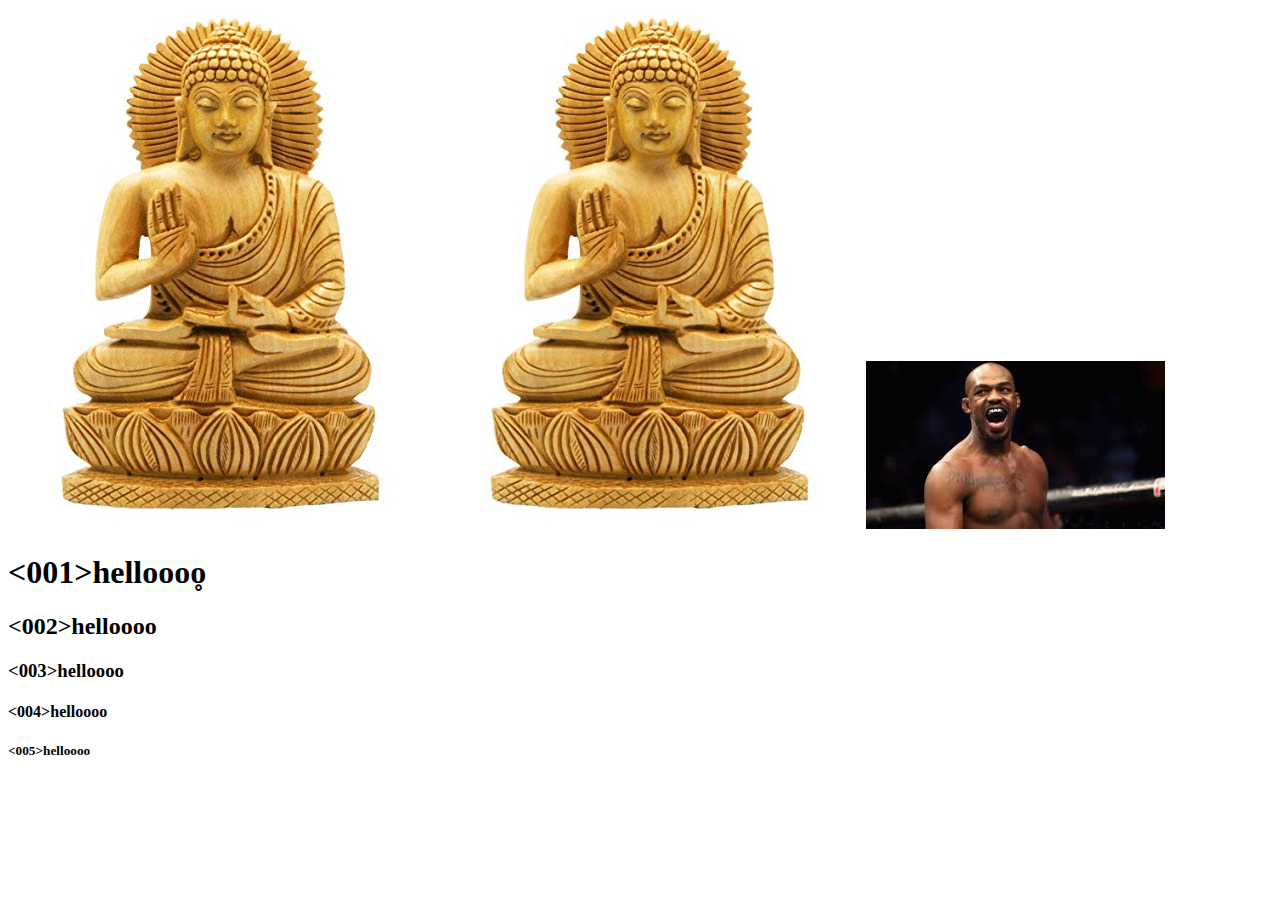
<file: 006_relative-absolute/index.html>
<!DOCTYPE html>
<html lang="en">
<head>
    <meta charset="UTF-8">
    <title>Title</title>
    <link rel="stylesheet" href="main.css">
</head>
<body>
<!--examples of relative urls-->
<img src="buddha.jpg" alt="buddha">
<img src="img/god.jpg" alt="">

<!--examples of absolute urls-->
<img src="[data-uri]"
     alt="">

<h1><001>helloooo̥</001></h1>
<h2><002>helloooo</002></h2>
<h3><003>helloooo</003></h3>
<h4><004>helloooo</004></h4>
<h5><005>helloooo</005></h5>
</body>
</html>
</file>
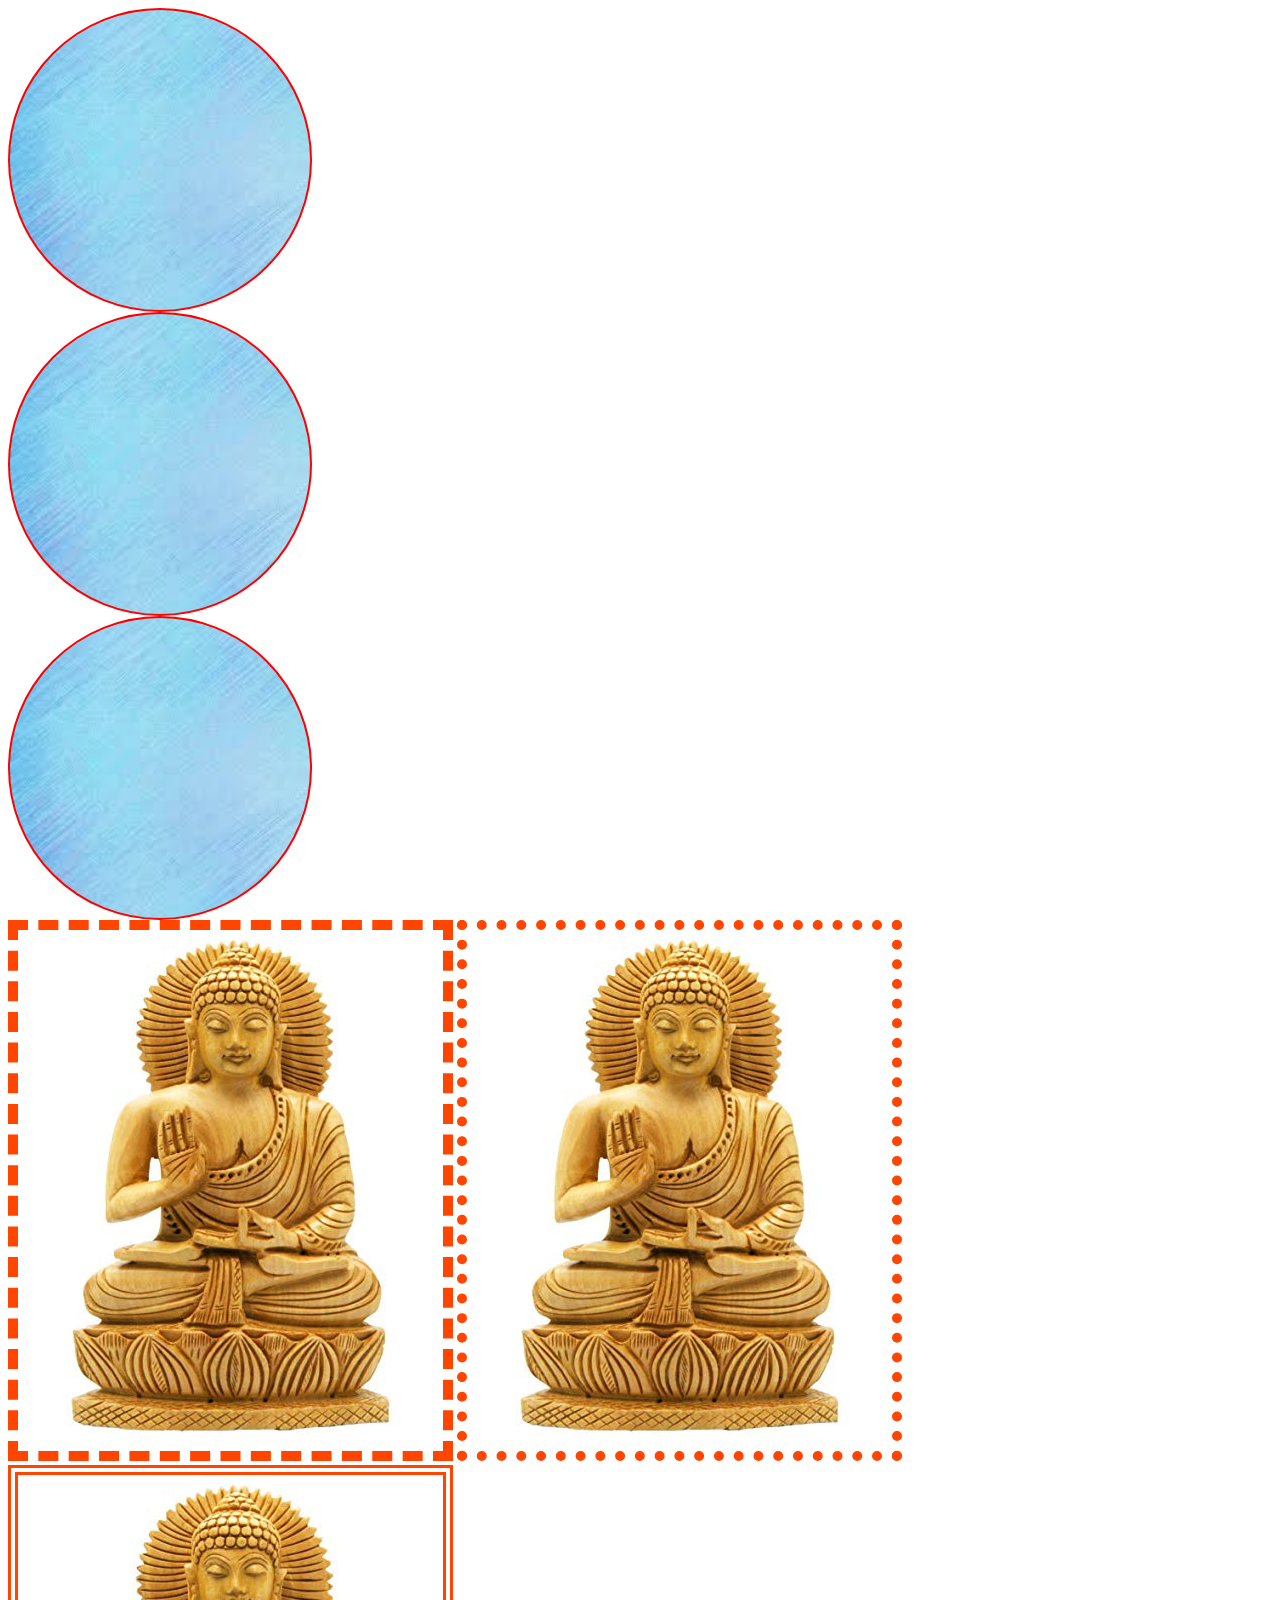
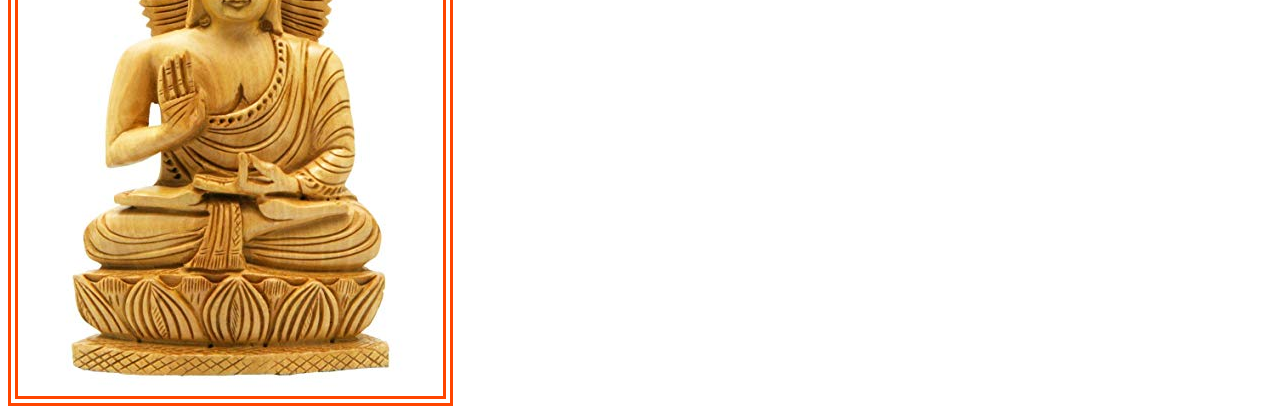
<file: 012_border/index.html>
<!DOCTYPE html>
<html lang="en">
<head>
    <meta charset="UTF-8">
    <title>Title</title>
    <link rel="stylesheet" href="main.css">
</head>
<body>
<div></div>
<div></div>
<div></div>

<img src="../004_tag-attribute/buddha.jpg" class ="one">
<img src="../004_tag-attribute/buddha.jpg" class="two">
<img src="../004_tag-attribute/buddha.jpg" class="three">


</body>
</html>
</file>
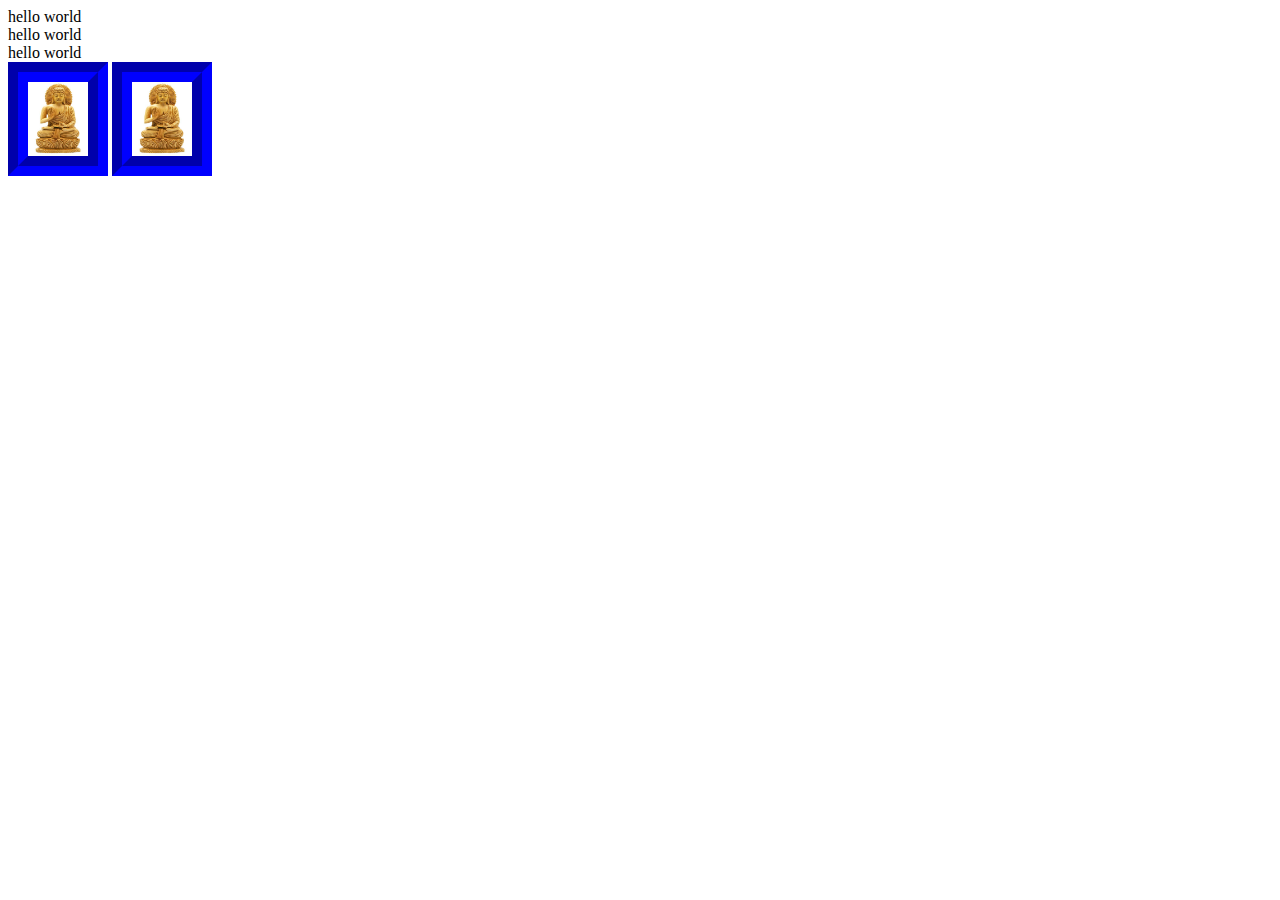
<file: box-model/index.html>
<!DOCTYPE html>
<html lang="en">
<head>
    <meta charset="UTF-8">
    <title>Title</title>
    <link rel="stylesheet" href="main.css">
</head>
<body>
<div>hello world</div>
<div>hello world</div>
<div>hello world</div>

<img src="../004_tag-attribute/buddha.jpg" class="one">
<img src="../004_tag-attribute/buddha.jpg" class="two">
</body>
</html>
</file>
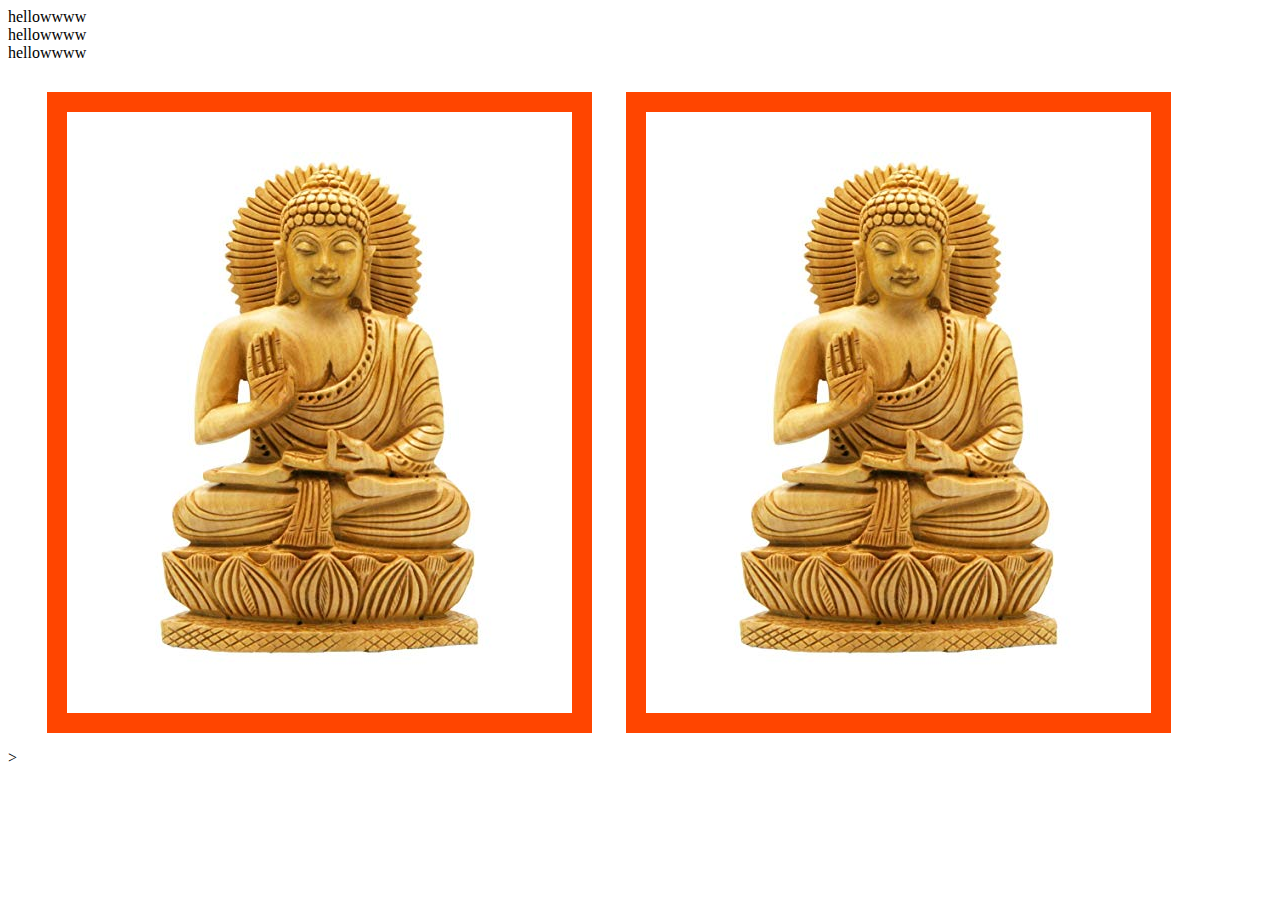
<file: padding-margin/index.html>
<!DOCTYPE html>
<html lang="en">
<head>
    <meta charset="UTF-8">
    <title>Title</title>
    <link rel="stylesheet" href="main.css">
</head>
<body>
<div>hellowwww</div>
<div>hellowwww</div>
<div>hellowwww</div>

><img src="../006_relative-absolute/buddha.jpg" class="one" >
<img src="../006_relative-absolute/buddha.jpg" class="two" >

</body>
</html>
</file>
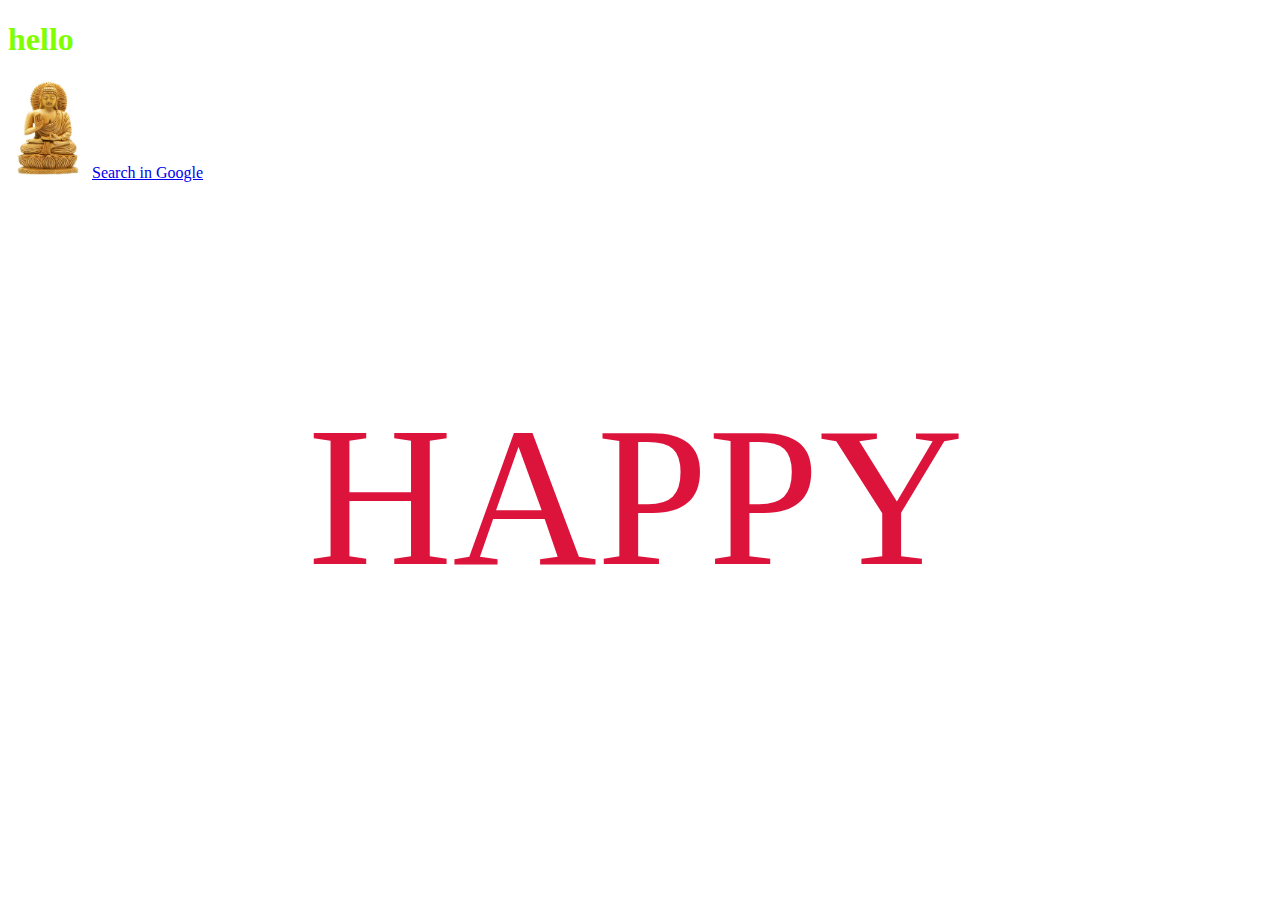
<file: 004_tag-attribute/01_link-tag/index.html>
<!DOCTYPE html>
<html lang="en">
<head>
    <meta charset="UTF-8">
    <title>$Title$</title>
    <link rel="stylesheet" href="main.css">
</head>
<body>
<h1>hello</h1>
<img src="../buddha.jpg" alt="the buddha">
<a href="https://www.google.com" target="_blank">Search in Google</a>

<p class="happiness">HAPPY </p> <!--//CAN USE SHORT CUT P.HAPPINESS TO BRING THIS-->
</html>
</file>
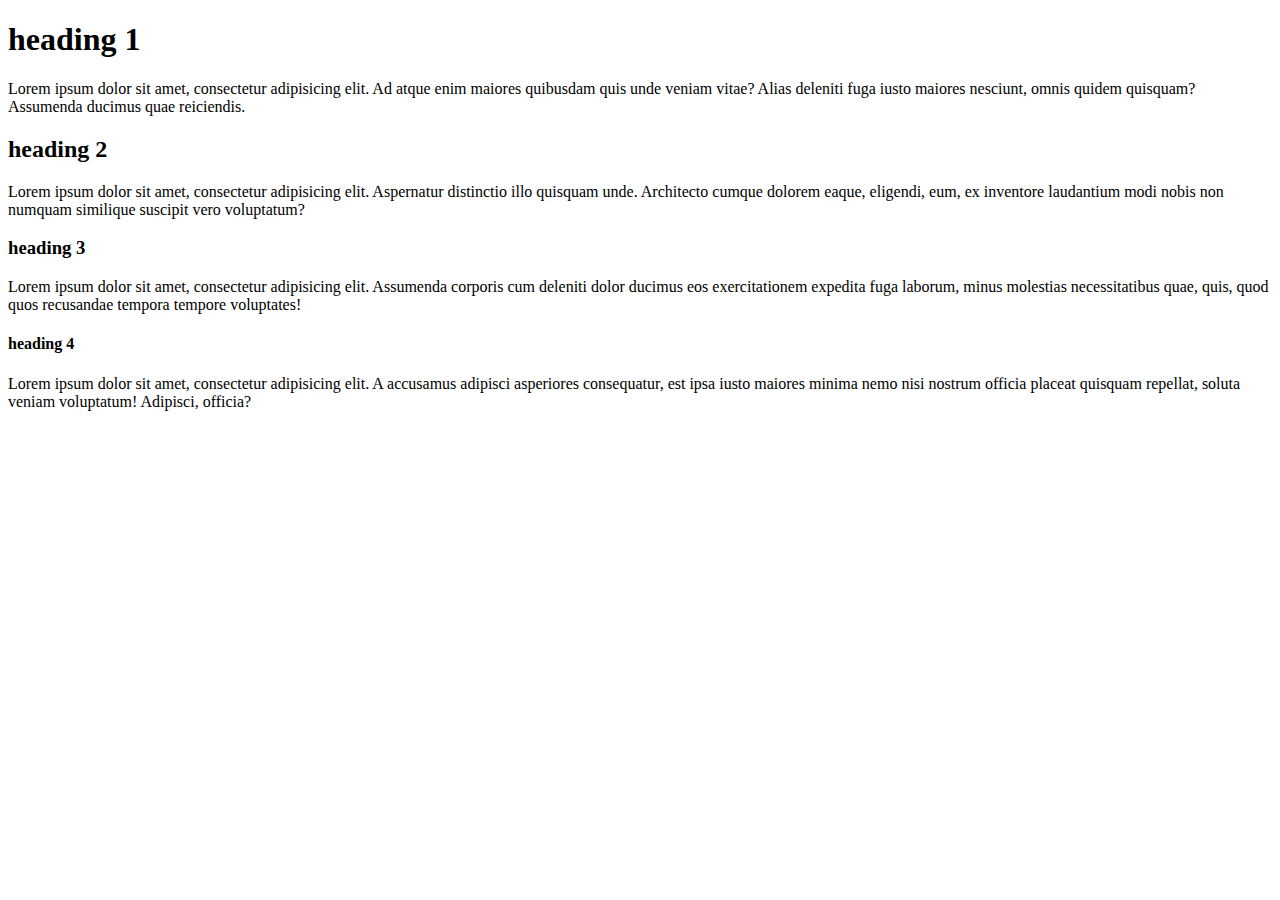
<file: 005_essential-tags/01_heading-elements/index.html>
<!DOCTYPE html>
<html lang="en">
<head>
    <meta charset="UTF-8">
    <title>Title</title>
</head>
<body>
<h1> heading 1</h1>
<p>Lorem ipsum dolor sit amet, consectetur adipisicing elit. Ad atque enim maiores quibusdam quis unde veniam vitae?
    Alias deleniti fuga iusto maiores nesciunt, omnis quidem quisquam? Assumenda ducimus quae reiciendis.</p>
<h2>heading 2 </h2>
<p>Lorem ipsum dolor sit amet, consectetur adipisicing elit. Aspernatur distinctio illo quisquam unde. Architecto cumque
    dolorem eaque, eligendi, eum, ex inventore laudantium modi nobis non numquam similique suscipit vero voluptatum?</p>
<h3>heading 3</h3>
<p>Lorem ipsum dolor sit amet, consectetur adipisicing elit. Assumenda corporis cum deleniti dolor ducimus eos
    exercitationem expedita fuga laborum, minus molestias necessitatibus quae, quis, quod quos recusandae tempora
    tempore voluptates!</p>
<h4>heading 4 </h4>
<p>Lorem ipsum dolor sit amet, consectetur adipisicing elit. A accusamus adipisci asperiores consequatur, est ipsa iusto
    maiores minima nemo nisi nostrum officia placeat quisquam repellat, soluta veniam voluptatum! Adipisci, officia?</p>

</body>
</html>
</file>
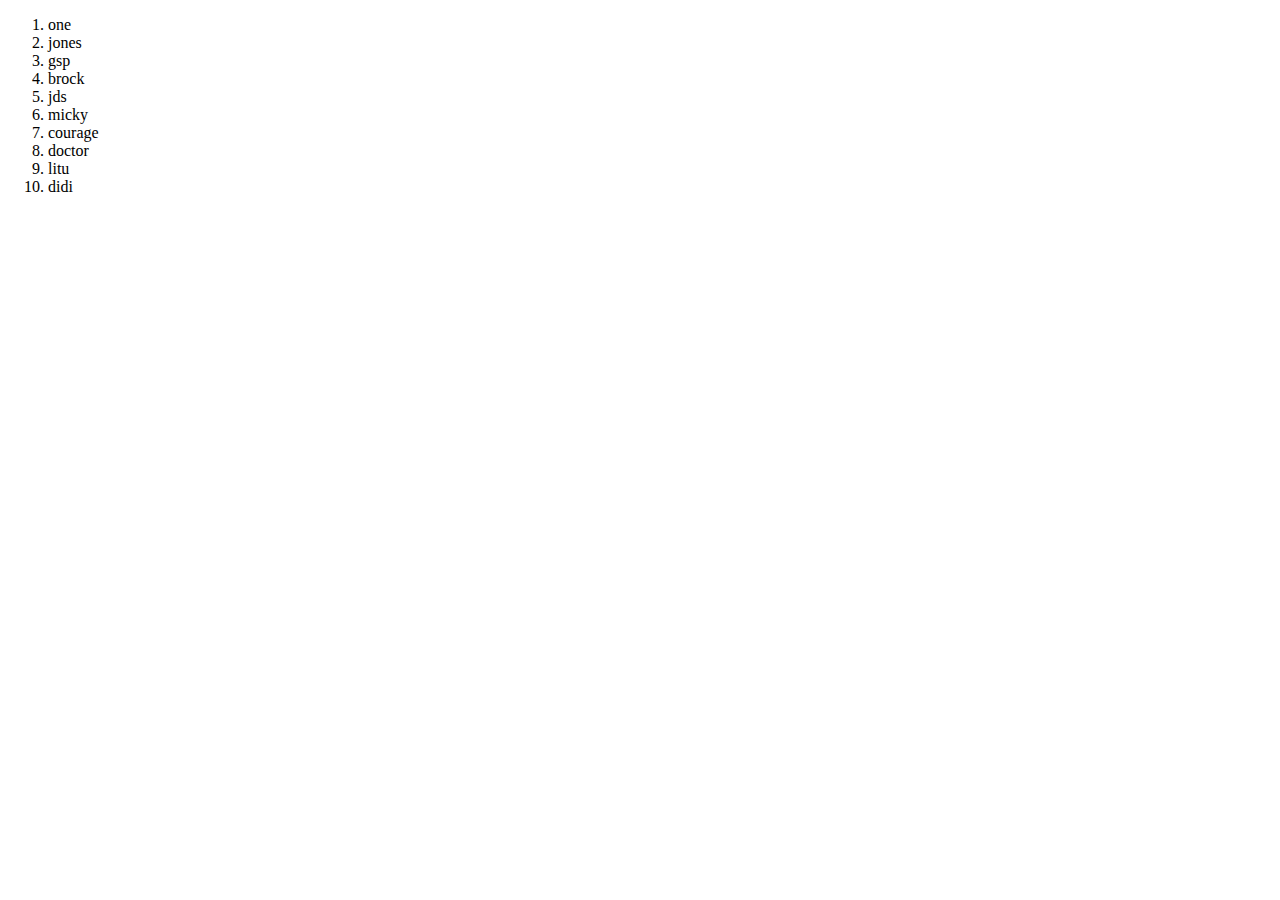
<file: 005_essential-tags/01_orderedlist_element/index.html>
<!DOCTYPE html>
<html lang="en">
<head>
    <meta charset="UTF-8">
    <title>Title</title>
</head>
<body>
<ol>
    <li>one</li>
    <li>jones</li>
    <li>gsp</li>
    <li>brock</li>
    <li>jds</li>
    <li>micky</li>
    <li>courage</li>
    <li>doctor</li>
    <li>litu</li>
    <li>didi</li>
</ol>


</body>
</html>
</file>
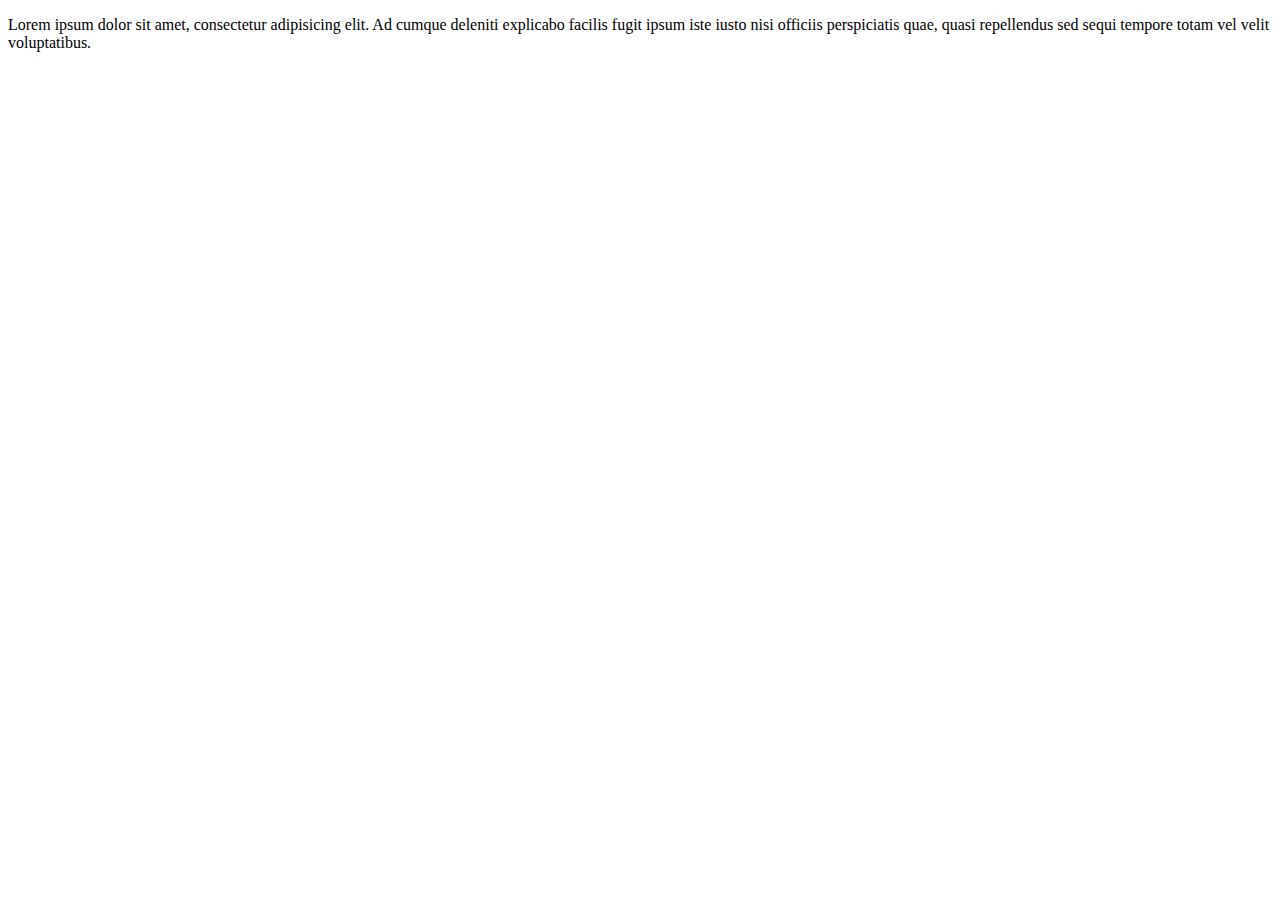
<file: 005_essential-tags/01_paragraph/index.html>
<!DOCTYPE html>
<html lang="en">
<head>
    <meta charset="UTF-8">
    <title>Title</title>
</head>
<body>
<p> Lorem ipsum dolor sit amet, consectetur adipisicing elit. Ad cumque deleniti explicabo facilis fugit ipsum iste iusto nisi officiis perspiciatis quae, quasi repellendus sed sequi tempore totam vel velit voluptatibus.</p>

</body>
</html>
</file>
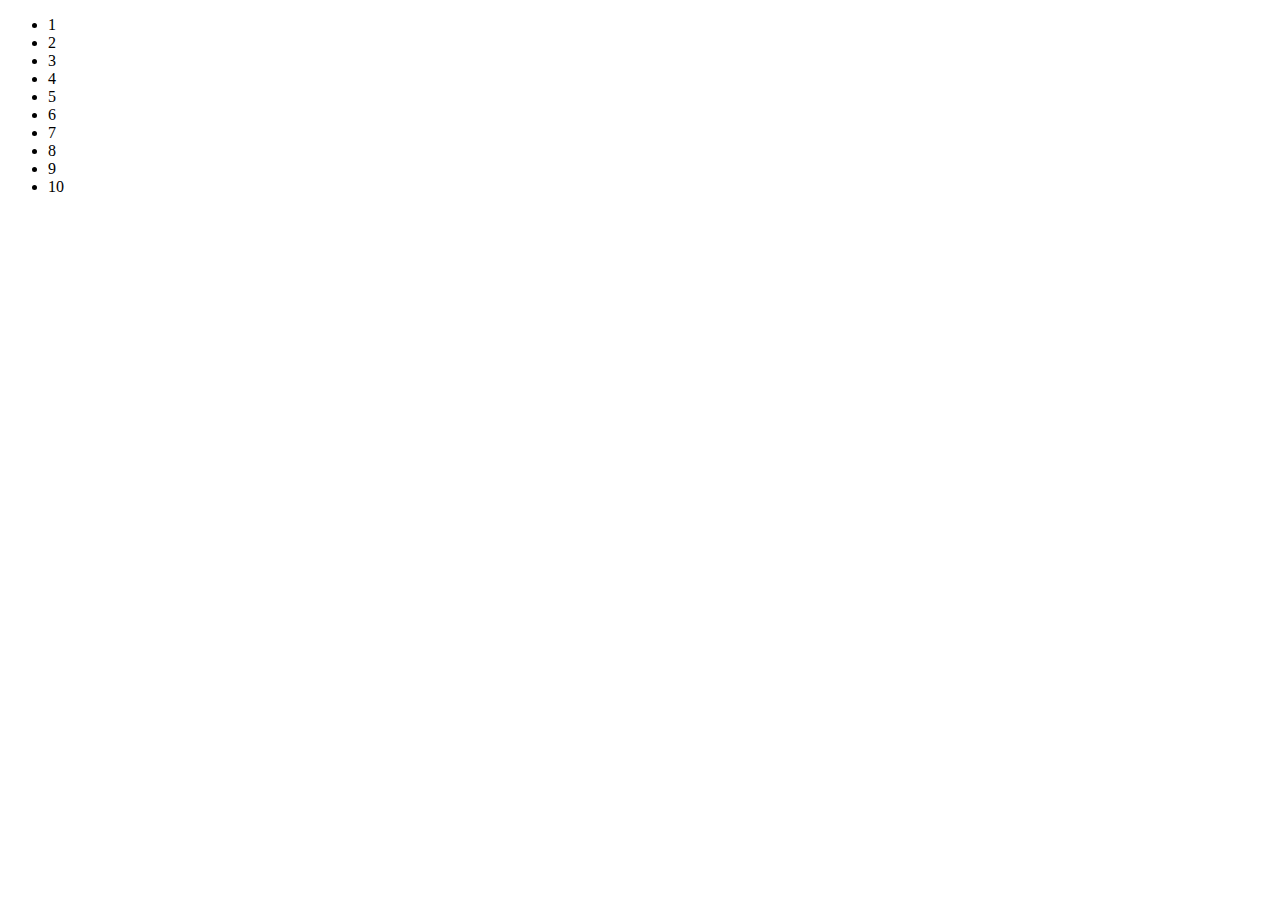
<file: 005_essential-tags/01_unorderedlist_element/index.html>
<!DOCTYPE html>
<html lang="en">
<head>
    <meta charset="UTF-8">
    <title>Title</title>
</head>
<body>
<ul>
    <li>1</li>
    <li>2</li>
    <li>3</li>
    <li>4</li>
    <li>5</li>
    <li>6</li>
    <li>7</li>
    <li>8</li>
    <li>9</li>
    <li>10</li>
</ul>


</body>
</html>
</file>
<file: 006_relative-absolute/main.css>
/*kkjjjj*/
</file>
<file: 012_border/main.css>
div {

    width: 300px;
    height: 300px;
    border: 2px solid red;
    border-radius: 100%;
    background-image: url([data-uri]);
    background-size:cover;
}

img {
    border: 10px groove orangered;

}
.one {
     border: 10px dashed orangered;

 }
.two {
      border:10px dotted orangered;

  }
.three {
       border: 10px  double orangered;

   }
</file>
<file: box-model/main.css>
.one {
    width: 100px;
    border: 20px groove blue;
    box-sizing: border-box;
}
.two {
    width: 100px;
    border: 20px groove blue;
    box-sizing: border-box;
}
</file>
<file: padding-margin/main.css>
div {

    display: block;
}

.one {
    size: 2px 10px;
border: 20px solid orangered;
    padding: 40px;
    margin: 30px;
}

.two {

    border: 20px solid orangered;
    padding: 40px;
    margin-bottom: 30px;

}
</file>
<file: 004_tag-attribute/01_link-tag/main.css>
h1 {
    color: chartreuse;
}

img {

    length : 80px;
    width : 80px;

}

.happiness {
    color: crimson;
    font-size: 200px;
    margin-left: 300px;
}
</file>
